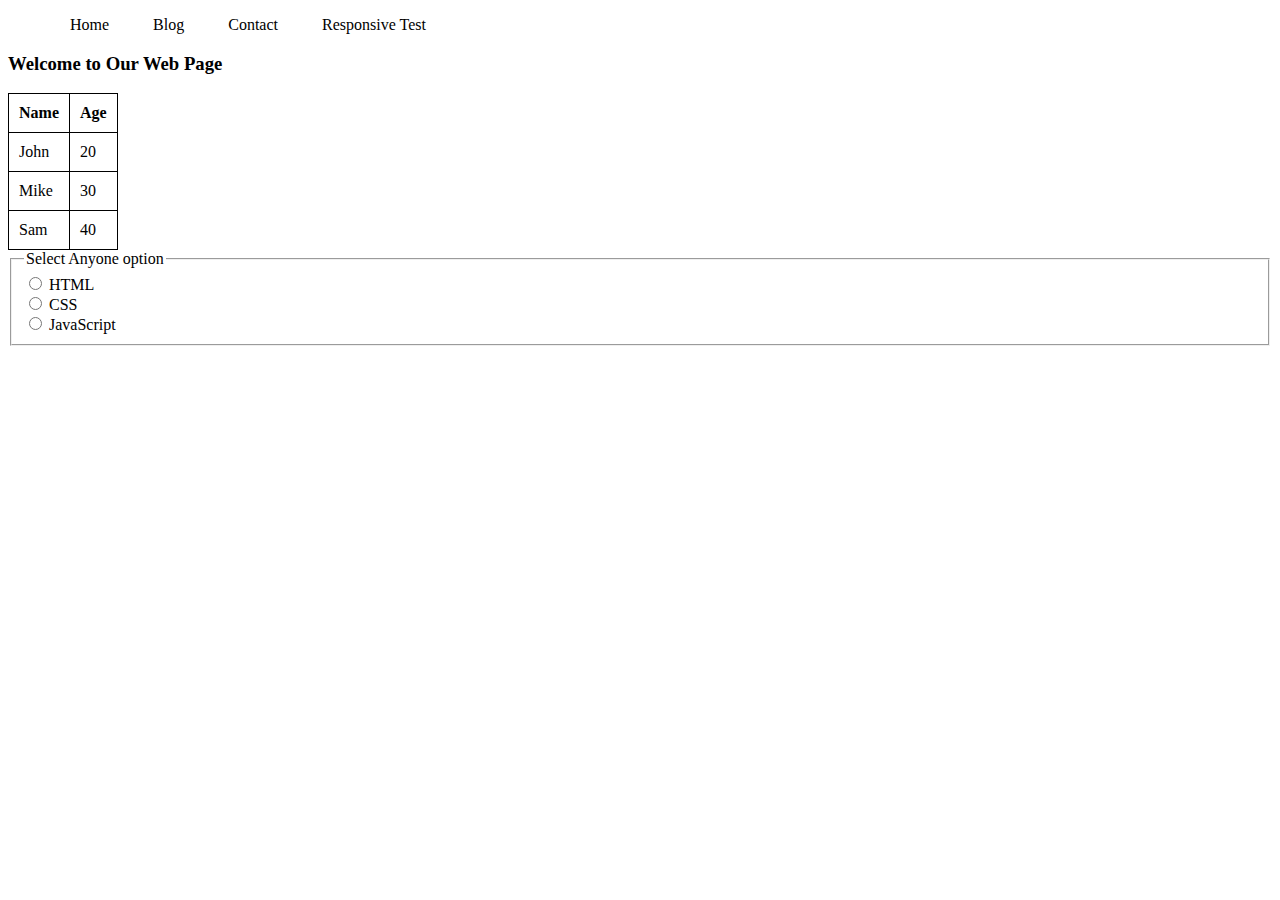
<file: index.html>
<!DOCTYPE html>
<html lang="en">

<head>
    <meta charset="UTF-8">
    <meta http-equiv="X-UA-Compatible" content="IE=edge">
    <meta name="viewport" content="width=device-width, initial-scale=1.0">
    <title>Github-rep</title>
    <link rel="stylesheet" href="style.css">
    <style>
        table {
            border-collapse: collapse;
        }

        td,
        th {
            border: 1px solid black;
            padding: 10px;
        }
    </style>
</head>

<body>
    <header>
        <nav>
            <ul>
                <li><a href="index.html">Home</a></li>
                <li><a href="blog.html">Blog</a></li>
                <li>
                    <a href="contact.html">Contact</a>
                    <ul class="dropdown">
                        <li><a href="index.html">Home</a></li>
                        <li><a href="blog.html">Blog</a></li>
                        <li><a href="contact.html">Contact</a></li>
                     
                    </ul>
                </li>
                <li><a href="responsive.html">Responsive Test</a></li>
            </ul>
        </nav>
        <h3>Welcome to Our Web Page</h3>
    </header>

    <main>
        <table>
            <thead>
                <th>Name</th>
                <th>Age</th>
            </thead>
            <tbody>
                <tr>
                    <td>John</td>
                    <td>20</td>
                </tr>
                <tr>
                    <td>Mike</td>
                    <td>30</td>
                </tr>
                <tr>
                    <td>Sam</td>
                    <td>40</td>
                </tr>
            </tbody>
        </table>

        <section>
            <fieldset>
                <legend>Select Anyone option</legend>
                <input type="radio" id="ab" name="fav_language" value="HTML">
                <label for="html">HTML</label><br>
                <input type="radio" id="css" name="fav_language" value="CSS">
                <label for="css">CSS</label><br>
                <input type="radio" id="javascript" name="fav_language" value="JavaScript">
                <label for="javascript">JavaScript</label>
            </fieldset>
        </section>

    </main>
</body>

</html>
</file>
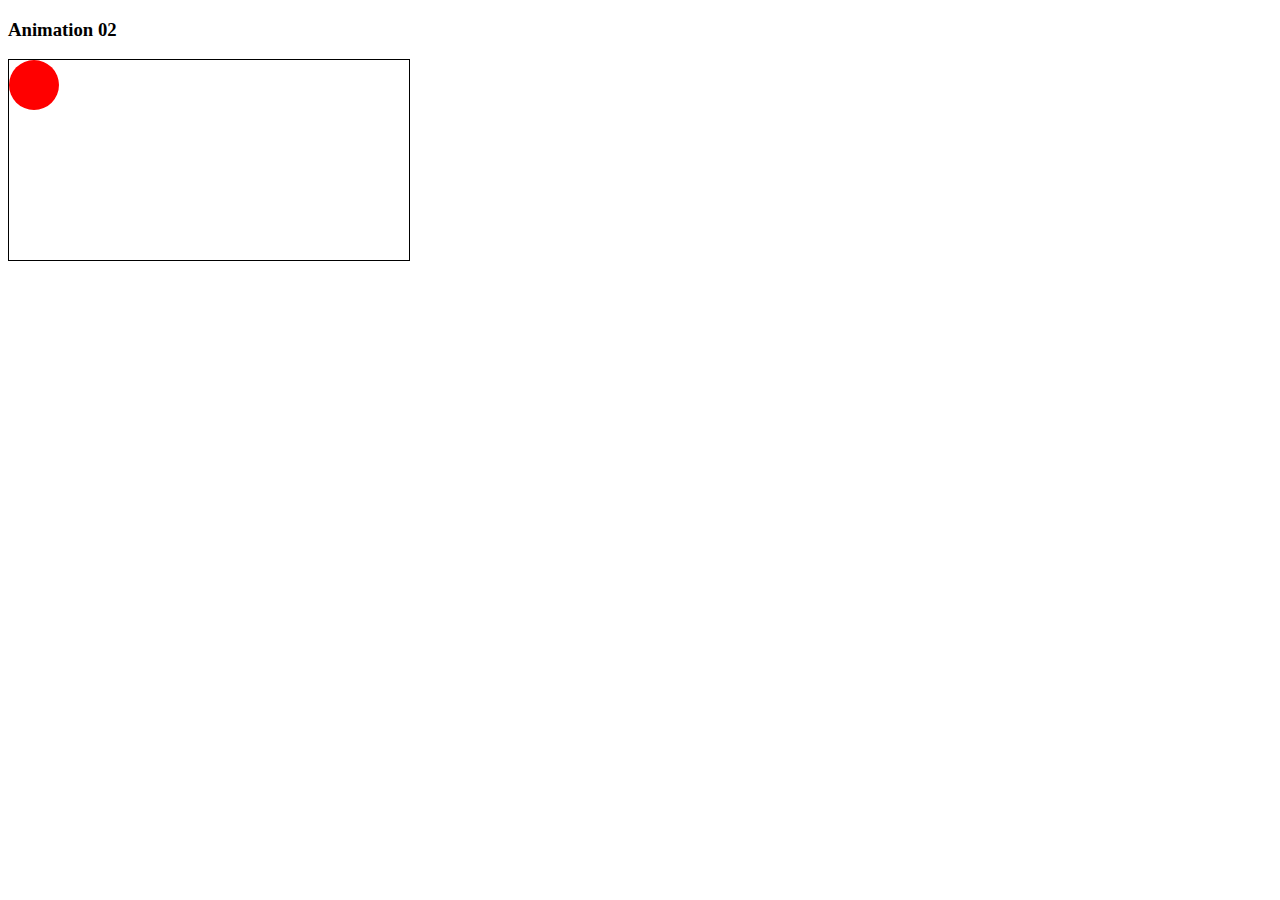
<file: animation2.html>
<!DOCTYPE html>
<html lang="en">
<head>
    <meta charset="UTF-8">
    <meta http-equiv="X-UA-Compatible" content="IE=edge">
    <meta name="viewport" content="width=device-width, initial-scale=1.0">
    <title>Animation</title>
    <style>
          @keyframes sliding {
            0%{
                background-color: red;
                top: 0;
                left: 0;
            }
           
            50%{
                background-color: rgb(0, 255, 64);
                top: 150px;
            }
           
            100%{
                background-color: blue;
                left: 400px;
                top:0;
            }
        }
        .box{
            height: 200px;
            width: 400px;
            border: 1px solid;
        }
      
        .ball{
            height: 50px;
            width: 50px;
            background-color: red;
            border-radius: 25px;
            position: relative;
            /* animation: sliding 2s ease-in 0.3s infinite alternate; */
            /* animation-play-state: running; */
        }
    </style>
</head>
<body>
    <h3>Animation 02</h3>
    <div class="box">
        <div class="ball"></div>
    </div>
</body>
</html>
</file>
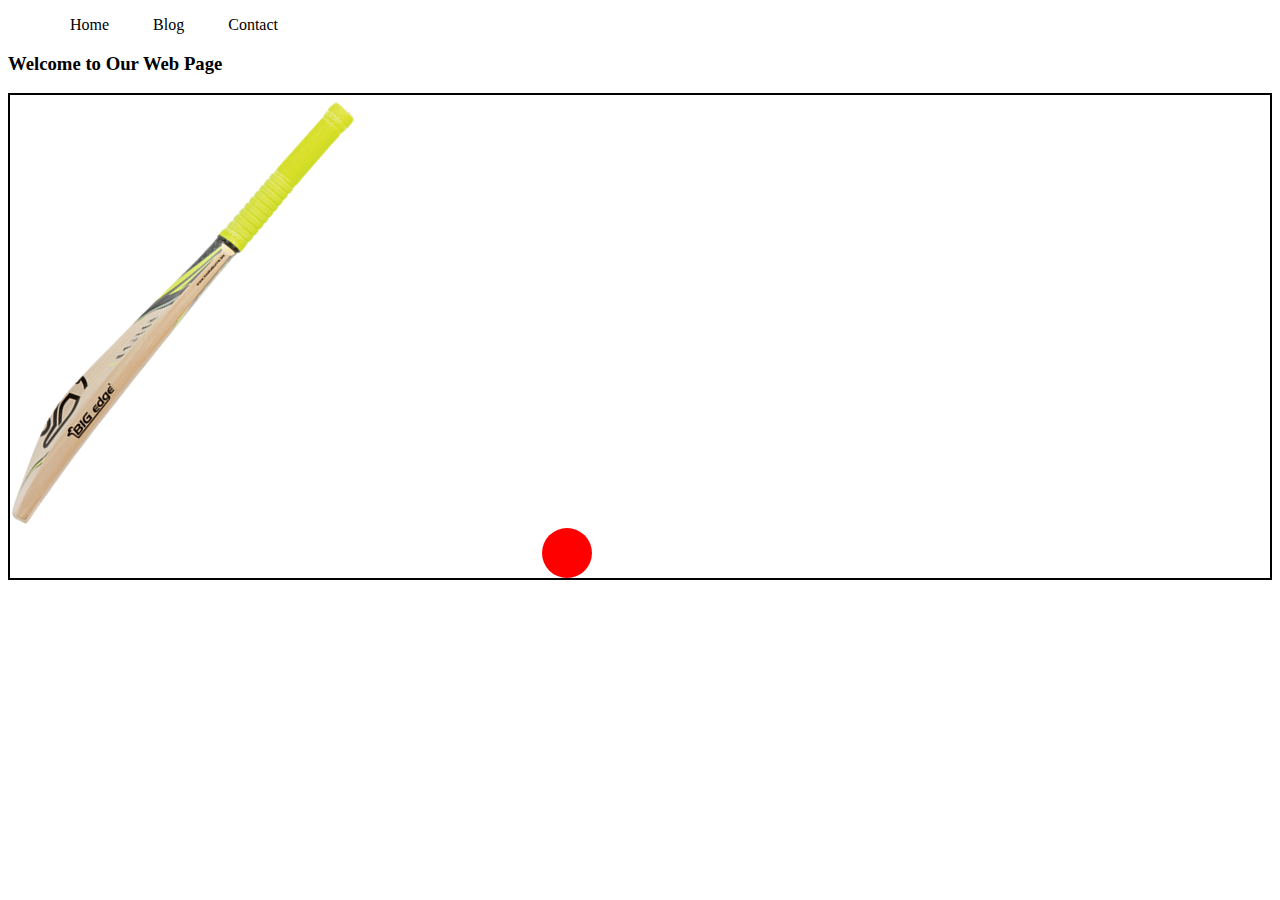
<file: blog.html>
<!DOCTYPE html>
<html lang="en">

<head>
    <meta charset="UTF-8">
    <meta http-equiv="X-UA-Compatible" content="IE=edge">
    <meta name="viewport" content="width=device-width, initial-scale=1.0">
    <title>Blog</title>
    <link rel="stylesheet" href="style.css">
   <style>
    .field{
        border: 2px solid black;
    }
    .bat{
        transition: transform 0.5s ease-in;
    }
      .field:hover .bat{
        transform: rotate(-60deg);
        transform-origin: top right;
      } 
       .ball{
        position: relative;
        left: 532px;
        width: 50px;
        height: 50px;
        background-color: red;
        border-radius: 25px;
       }
       .ball{
        transition: transform 3s ease-out 0.5s;
       }
       .field:hover .ball{
        transform: translate(500px, -300px);
       }
   </style>
</head>

<body>
    <header>
        <nav>
            <ul>
                <li><a href="index.html">Home</a></li>
                <li><a href="blog.html">Blog</a></li>
                <li><a href="contact.html">Contact</a></li>
            </ul>
        </nav>
        <h3>Welcome to Our Web Page</h3>
    </header>
    <main>
          <div class="field">
                <img class="bat" src="media/bat.png" alt="">
                <div class="ball"></div>
          </div>
    </main>
</body>

</html>
</file>
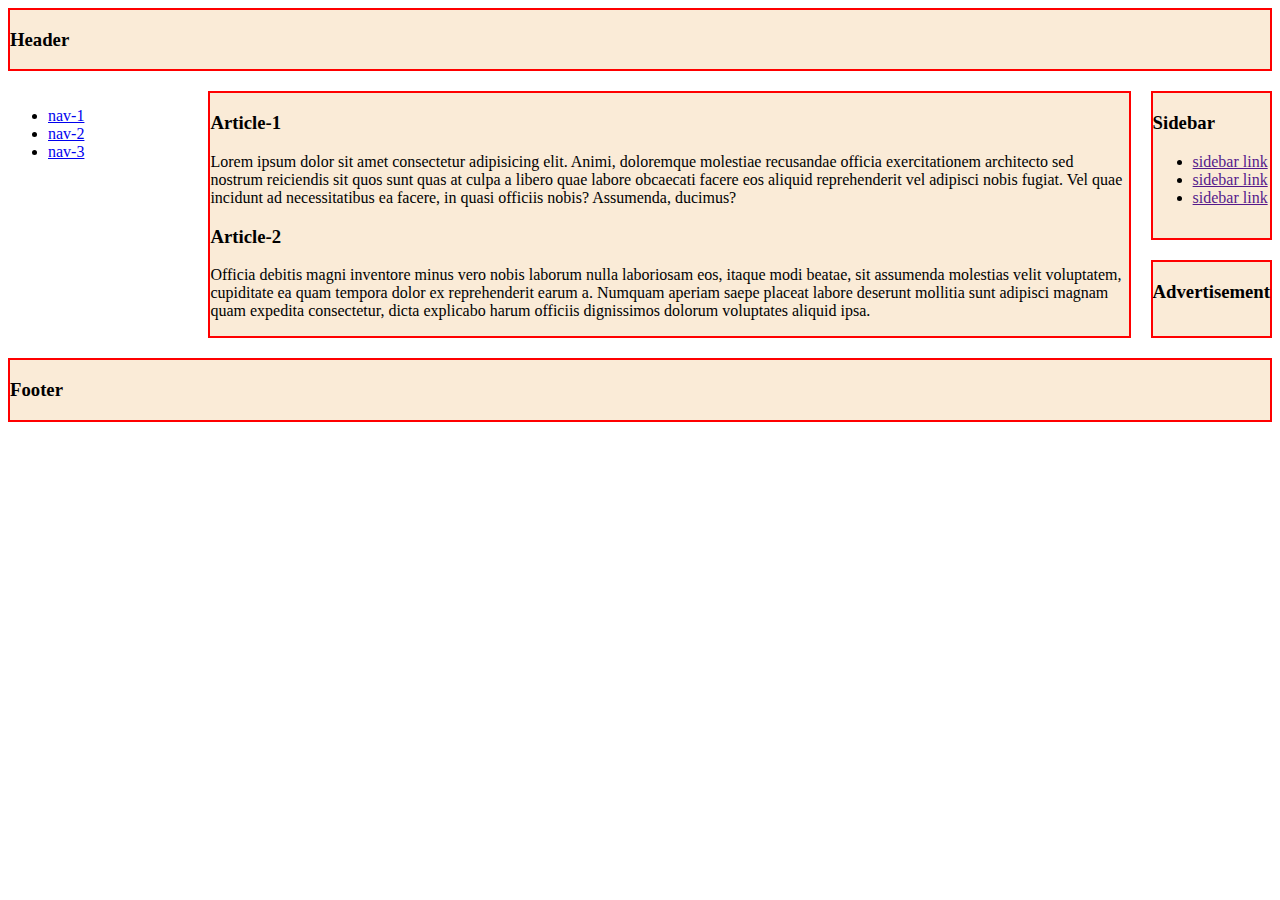
<file: gird-area.html>
<!DOCTYPE html>
<html lang="en">
<head>
    <meta charset="UTF-8">
    <meta http-equiv="X-UA-Compatible" content="IE=edge">
    <meta name="viewport" content="width=device-width, initial-scale=1.0">
    <title>Grid area</title>
    <link rel="stylesheet" href="products/grid-area.css">
</head>
<body class="grid-container">

    <header class="header">
        <h3>Header</h3>
    </header>
    <nav>
        <ul>
            <li><a href="#">nav-1</a></li>
            <li><a href="#">nav-2</a></li>
            <li><a href="#">nav-3</a></li>
        </ul>
    </nav>
  <main class="main">
    <article>
        <h3>Article-1</h3>
        <p>Lorem ipsum dolor sit amet consectetur adipisicing elit. Animi, doloremque molestiae recusandae officia exercitationem architecto sed nostrum reiciendis sit quos sunt quas at culpa a libero quae labore obcaecati facere eos aliquid reprehenderit vel adipisci nobis fugiat. Vel quae incidunt ad necessitatibus ea facere, in quasi officiis nobis? Assumenda, ducimus?</p>
    </article>
    <article>
        <h3>Article-2</h3>
        <p>Officia debitis magni inventore minus vero nobis laborum nulla laboriosam eos, itaque modi beatae, sit assumenda molestias velit voluptatem, cupiditate ea quam tempora dolor ex reprehenderit earum a. Numquam aperiam saepe placeat labore deserunt mollitia sunt adipisci magnam quam expedita consectetur, dicta explicabo harum officiis dignissimos dolorum voluptates aliquid ipsa.</p>
    </article>
  </main>
    <aside class="aside">
        <h3>Sidebar</h3>
        <ul>
            <li><a href="">sidebar link</a></li>
            <li><a href="">sidebar link</a></li>
            <li><a href="">sidebar link</a></li>
        </ul>
    </aside>
    <div class="ads">
        <h3>Advertisement</h3>
    </div>
    <footer class="footer">
        <h3>Footer</h3>
    </footer>
</body>
</html>
</file>
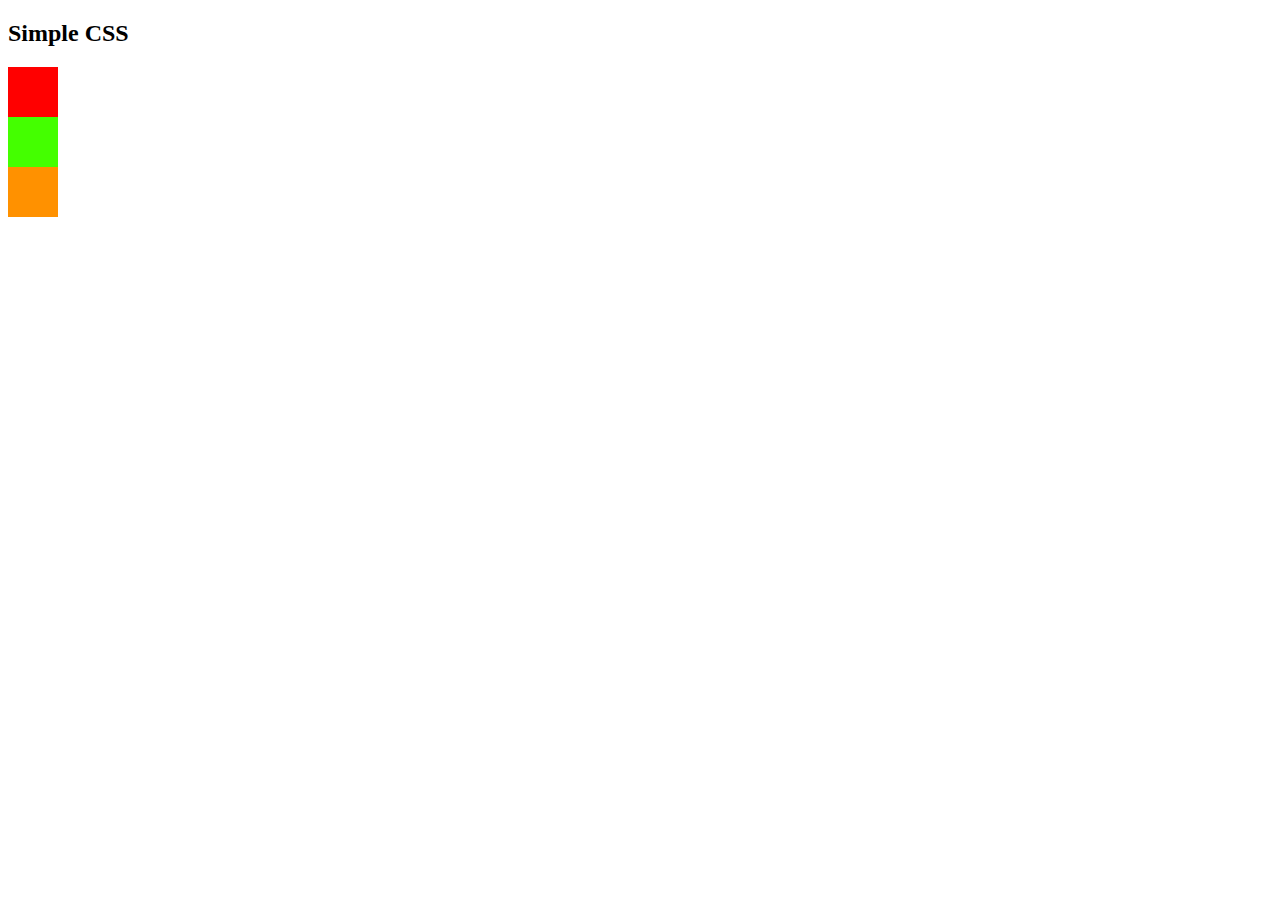
<file: learn-css.html>
<!DOCTYPE html>
<html lang="en">
<head>
    <meta charset="UTF-8">
    <meta http-equiv="X-UA-Compatible" content="IE=edge">
    <meta name="viewport" content="width=device-width, initial-scale=1.0">
    <title>Document</title>
    <style>
      .name{
        
      }
      .mun{
     
        height: 50px;
        width: 50px;
        background-color: red;
       

      }
      .mun1{
      
        height: 50px;
        width: 50px;
        background-color: rgb(68, 255, 0);
       display: hidden;

      }
      .mun2{
      
        height: 50px;
        width: 50px;
        background-color: rgb(255, 145, 0);
       

      }

    </style>
</head>
<body>
    <h2>Simple CSS</h2>
    <div class="name">
        <div class="mun"></div>
        <div class="mun1"></div>
        <div class="mun2"></div>
    </div>
</body>
</html>
</file>
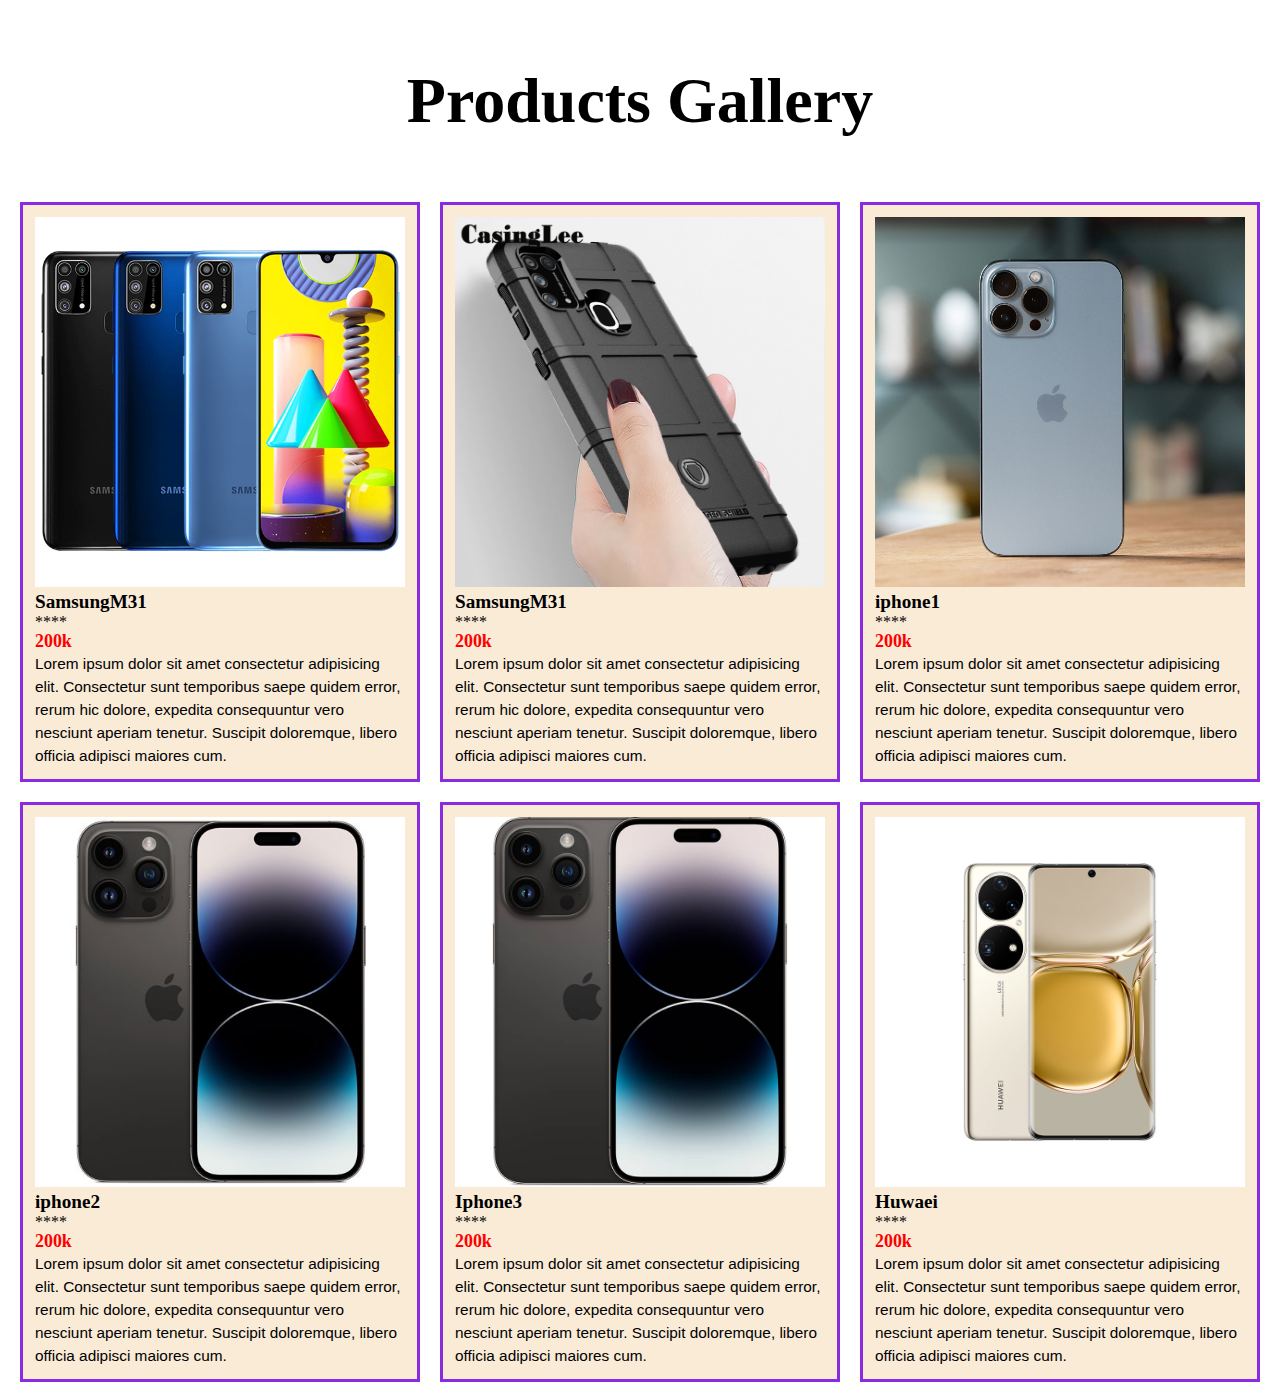
<file: responsive.html>
<!DOCTYPE html>
<html lang="en">
<head>
    <meta charset="UTF-8">
    <meta http-equiv="X-UA-Compatible" content="IE=edge">
    <meta name="viewport" content="width=device-width, initial-scale=1.0">
    <title>Responsive</title>
    <link rel="stylesheet" href="responsive.css">
</head>
<body>
    <h3>Products Gallery</h3>
        <section>
            <div class="accesories">
                <div class="image">
                    <img src="./products/samsung1.jpg" alt="Samsung">
                </div>
                <div class="heading">SamsungM31</div>
                <div class="rating">
                    ****
                </div>
                <div class="price">200k</div>
                <div class="description">Lorem ipsum dolor sit amet consectetur adipisicing elit. Consectetur sunt temporibus saepe quidem error, rerum hic dolore, expedita consequuntur vero nesciunt aperiam tenetur. Suscipit doloremque, libero officia adipisci maiores cum.</div>
            </div>
            <div class="accesories">
                <div class="image">
                    <img src="./products/samsung2.jpg" alt="Samsung">
                </div>
                <div class="heading">SamsungM31</div>
                <div class="rating">
                    ****
                </div>
                <div class="price">200k</div>
                <div class="description">Lorem ipsum dolor sit amet consectetur adipisicing elit. Consectetur sunt temporibus saepe quidem error, rerum hic dolore, expedita consequuntur vero nesciunt aperiam tenetur. Suscipit doloremque, libero officia adipisci maiores cum.</div>
            </div>
            <div class="accesories">
                <div class="image">
                    <img src="./products/iphone1.jpg" alt="Samsung">
                </div>
                <div class="heading">iphone1</div>
                <div class="rating">
                    ****
                </div>
                <div class="price">200k</div>
                <div class="description">Lorem ipsum dolor sit amet consectetur adipisicing elit. Consectetur sunt temporibus saepe quidem error, rerum hic dolore, expedita consequuntur vero nesciunt aperiam tenetur. Suscipit doloremque, libero officia adipisci maiores cum.</div>
            </div>
            <div class="accesories">
                <div class="image">
                    <img src="./products/iphone2.jpg" alt="Samsung">
                </div>
                <div class="heading">iphone2</div>
                <div class="rating">
                    ****
                </div>
                <div class="price">200k</div>
                <div class="description">Lorem ipsum dolor sit amet consectetur adipisicing elit. Consectetur sunt temporibus saepe quidem error, rerum hic dolore, expedita consequuntur vero nesciunt aperiam tenetur. Suscipit doloremque, libero officia adipisci maiores cum.</div>
            </div>
            <div class="accesories">
                <div class="image">
                    <img src="./products/iphone3.jpg" alt="Samsung">
                </div>
                <div class="heading">Iphone3</div>
                <div class="rating">
                    ****
                </div>
                <div class="price">200k</div>
                <div class="description">Lorem ipsum dolor sit amet consectetur adipisicing elit. Consectetur sunt temporibus saepe quidem error, rerum hic dolore, expedita consequuntur vero nesciunt aperiam tenetur. Suscipit doloremque, libero officia adipisci maiores cum.</div>
            </div>
            <div class="accesories">
                <div class="image">
                    <img src="./products/huwaei1.jpeg" alt="Samsung">
                </div>
                <div class="heading">Huwaei</div>
                <div class="rating">
                    ****
                </div>
                <div class="price">200k</div>
                <div class="description">Lorem ipsum dolor sit amet consectetur adipisicing elit. Consectetur sunt temporibus saepe quidem error, rerum hic dolore, expedita consequuntur vero nesciunt aperiam tenetur. Suscipit doloremque, libero officia adipisci maiores cum.</div>
            </div>
        
        </section>
</body>
</html>
</file>
<file: style.css>
nav > ul {
    display: flex;
}
nav li {
    list-style: none;
    margin: 0 10px 0;
}
nav li:hover{
    background-color: lightgrey;
}
nav a {
    text-decoration: none;
    color: #000;
    padding: 12px;
}


/* Dropdown */
nav .dropdown{
    position: absolute;
    display: none;
    padding-left: 0;
    background-color: lightgoldenrodyellow;
}

nav li:hover .dropdown{
    display: block;
}
</file>
<file: products/grid-area.css>
/* Define grid areas */
.header{
    grid-area: header;
}

.nav{
    grid-area: nav;
}
.main{
    grid-area: main;
}
.aside{
    grid-area: aside;
}
.ads{
    grid-area:ads;
}
.footer{
    grid-area: footer;
}

.ads, .aside, .footer , .header, .main, .nav{
    background-color: antiquewhite;
    border: 2px solid red;
}
/* Defining the Layouts */
.grid-container{
    display: grid;
    gap: 20px;
    grid-template-columns: 1fr 4fr 1fr;
    grid-template-areas: 
    "header header header header"
    "nav    main    main    aside"
    "nav    main    main    ads"
    "footer footer footer   footer"
    ;
}

@media screen and (min-width:577px ) and (max-width:992px) {
    .grid-container{
        grid-template-columns: 4fr;
        grid-template-areas: 
        "header header header header"
        "nav    main main main"
        "nav    main main main"
        "aside  aside aside aside"
        "footer footer footer footer"
        ;
    }
}
@media screen and (max-width:576px) {
    .grid-container{
        grid-template-columns: 1fr;
        grid-template-areas: 
        "header"
        "nav"
        "main"
        "aside"
        "ads"
        "footer"
        ;
    }
}
</file>
<file: responsive.css>
body{
    max-width: 1240px;
    margin: 0 auto;
}
h3{
    font-size: 5vw;
    text-align: center;
}
section{
    display: grid;
    grid-template-columns: repeat(3,1fr);
    gap: 20px;
}
.image img{
    width: 100%;
}
.heading{
    font-size: 1.5vw;
    font-weight: bold;
}
.accesories{
    border: 3px solid blueviolet;
    background-color: antiquewhite;
    padding: 12px;
}
.price{
    font-size: 1.4vw;
    color: red;
    font-weight: bold;
}
.description{
    line-height: 1.5;
    font-family: 'Gill Sans', 'Gill Sans MT', Calibri, 'Trebuchet MS', sans-serif;
    font-size: 1.2vw;
}

/* Responsive */
/* For Landscape */
@media screen and (max-width:992px) {
    section{
        grid-template-columns: repeat(2,1fr);
    }
  
    .heading{
        font-size: 4vw;
    }
    .price{
        font-size: 3vw;
    }
    .description{
        font-size: 3vw;
    }
    .accesories{
        padding: 15px;
    }
}
/* For Landscape */
@media screen and (max-width:768px) {
    section{
        grid-template-columns: repeat(2,1fr);
    }
}

/* For Mobile Phone */
@media screen and (max-width:576px) {
    section{
        grid-template-columns: repeat(1,1fr);
    }
    h3{
        font-size: 9vw;
    }
    .heading{
        font-size: 8vw;
    }
    .price{
        font-size: 6vw;
    }
    .description{
        font-size: 4vw;
    }
}
</file>
